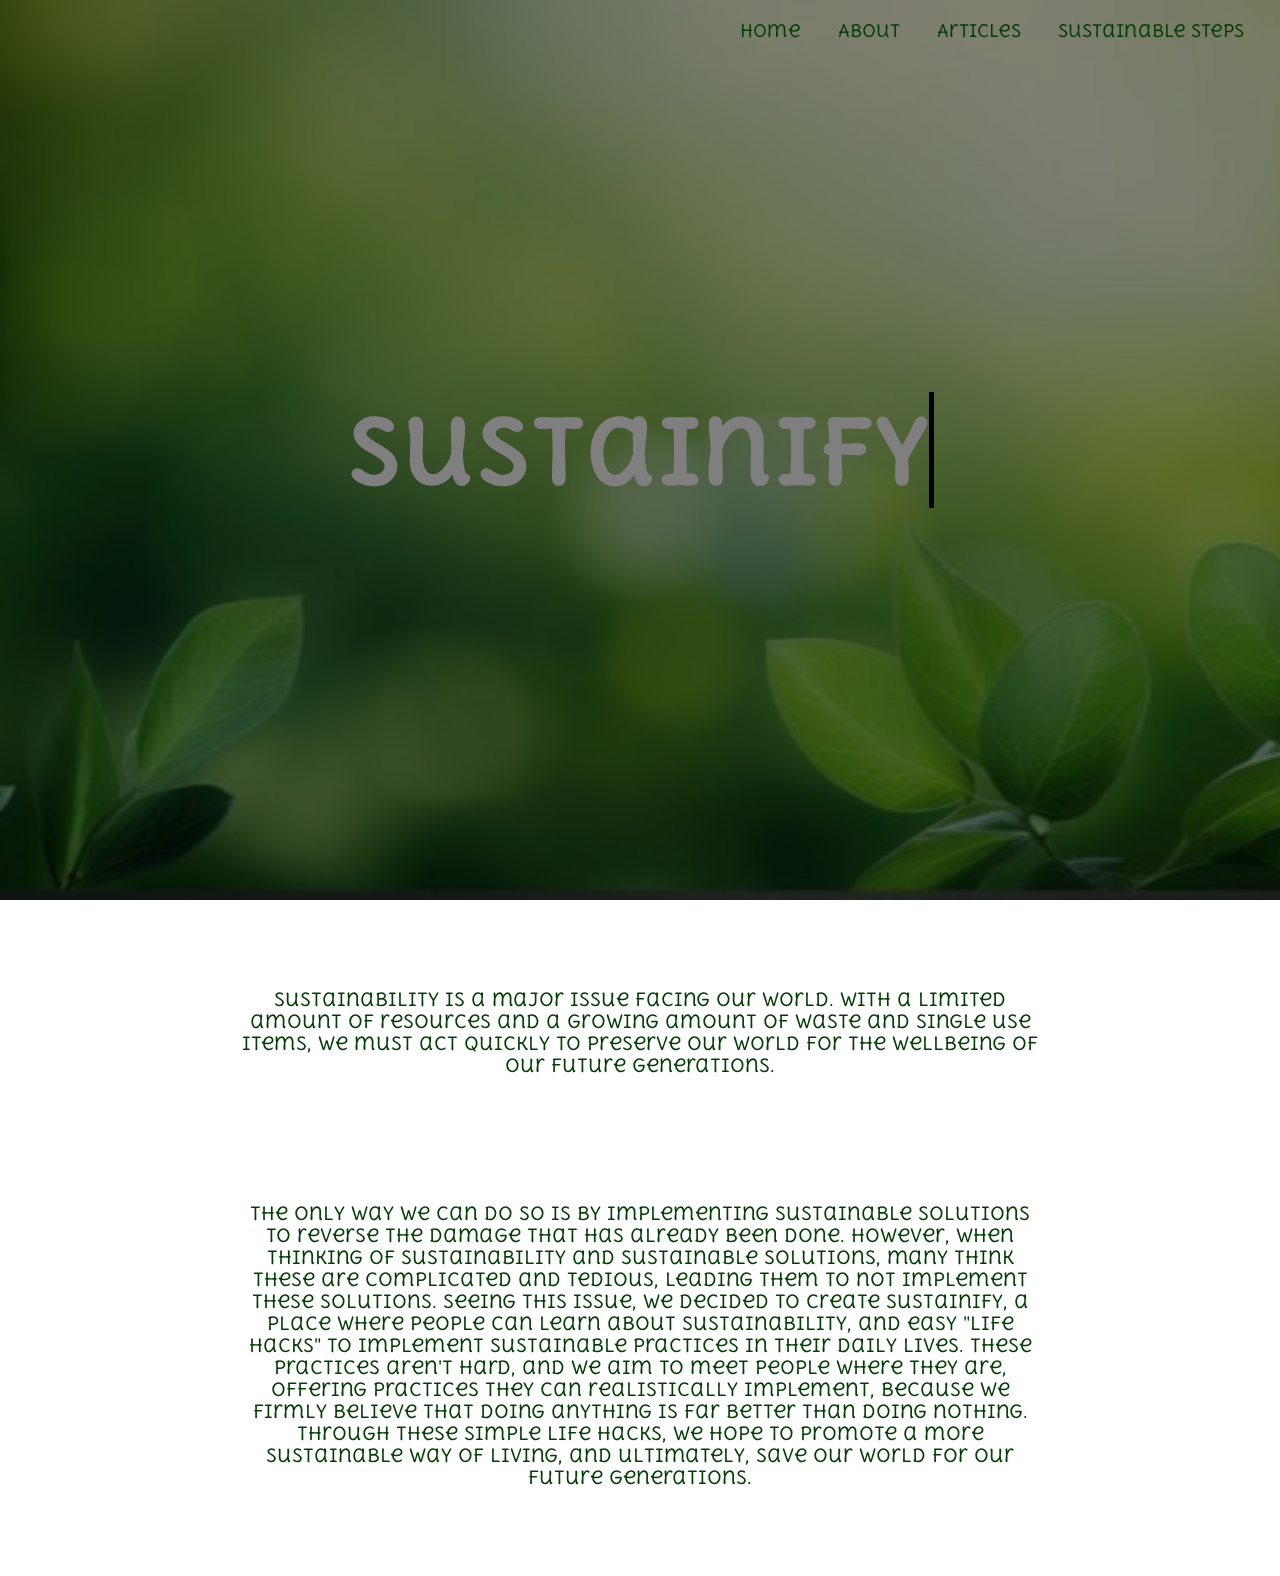
<file: index.html>
<html>
  <head>
     
    <title>Sustainify</title>
    <link rel="stylesheet" href="style.css" type="text/css"/>
    <link rel="stylesheet" href="https://cdnjs.cloudflare.com/ajax/libs/font-awesome/4.7.0/css/font-awesome.min.css">
  
    <link rel="preconnect" href="https://fonts.googleapis.com">
    <link rel="preconnect" href="https://fonts.gstatic.com" crossorigin>
    <link href="https://fonts.googleapis.com/css2?family=Borel&family=Delius+Unicase:wght@400;700&display=swap" rel="stylesheet">
  </head>

  <div id="home">
  <div class="background"></div> <!-- Background image -->
<div class="overlay"></div> <!-- Overlay -->

<!-- Navigation Bar -->
<div class="navigation">
    <header>
        <div class="topnav">
            <a href="index.html">Home</a>
            <a href="About.html">About</a>
            <a href="Articles.html">Articles</a>
            <a href="SustainableSteps.html">Sustainable Steps</a>
        </div>
    </header>
</div>

<!-- Centered title and button -->
<div class="center-container">
    <div class="titleHome">
        <h1>Sustainify</h1>
    </div>
</div>

<div class="info">
  <p>Sustainability is a major issue facing our world. With a limited amount of resources and a growing amount of waste and single use items, we must act quickly to preserve our world for the wellbeing of our future generations.</p>
</div>  
  
<div class="info">
  <p>The only way we can do so is by implementing sustainable solutions to reverse the damage that has already been done. However, when thinking of sustainability and sustainable solutions, many think these are complicated and tedious, leading them to not implement these solutions. Seeing this issue, we decided to create Sustainify, a place where people can learn about sustainability, and easy "life hacks" to implement sustainable practices in their daily lives. These practices aren't hard, and we aim to meet people where they are, offering practices they can realistically implement, because we firmly believe that doing anything is far better than doing nothing. Through these simple life hacks, we hope to promote a more sustainable way of living, and ultimately, save our world for our future generations.</p>
</div>
</file>
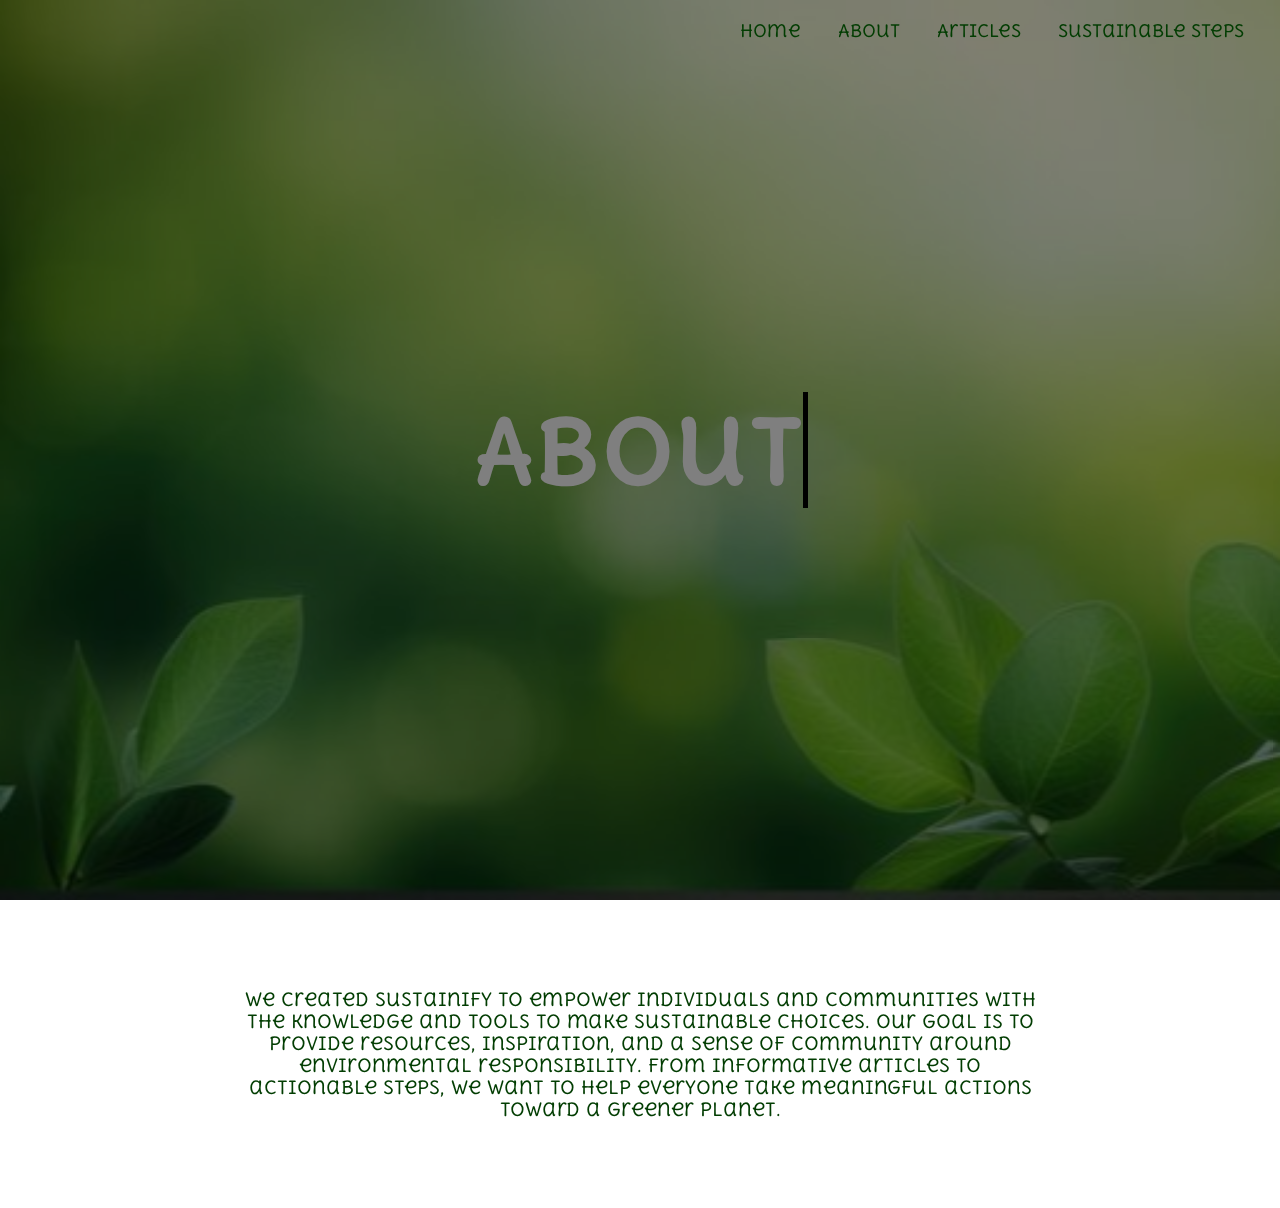
<file: About.html>
<html>
  <head>
    <link rel="icon" type="image/x-icon" href="leaf.jpg">
    <title>About</title>
    <link rel="stylesheet" href="style.css" type="text/css"/>
    <link rel="stylesheet" href="https://cdnjs.cloudflare.com/ajax/libs/font-awesome/4.7.0/css/font-awesome.min.css">
  
    <link rel="preconnect" href="https://fonts.googleapis.com">
    <link rel="preconnect" href="https://fonts.gstatic.com" crossorigin>
    <link href="https://fonts.googleapis.com/css2?family=Borel&family=Delius+Unicase:wght@400;700&display=swap" rel="stylesheet">
  </head>

  <div class="background"></div> <!-- Background image -->
<div class="overlay"></div> <!-- Overlay -->

<!-- Navigation Bar -->
<div class="navigation">
    <header>
        <div class="topnav">
            <a href="index.html">Home</a>
            <a href="About.html">About</a>
            <a href="Articles.html">Articles</a>
            <a href="SustainableSteps.html">Sustainable Steps</a>
        </div>    
    </header>
</div>

<!-- Centered title and button -->
<div class="center-container">
    <div class="titleAbout">
        <h1>About</h1>
    </div>

</div>

<div class="info">
    <p>We created Sustainify to empower individuals and communities with the knowledge and tools to make sustainable choices. Our goal is to provide resources, inspiration, and a sense of community around environmental responsibility. From informative articles to actionable steps, we want to help everyone take meaningful actions toward a greener planet.</p>
</div>
</file>
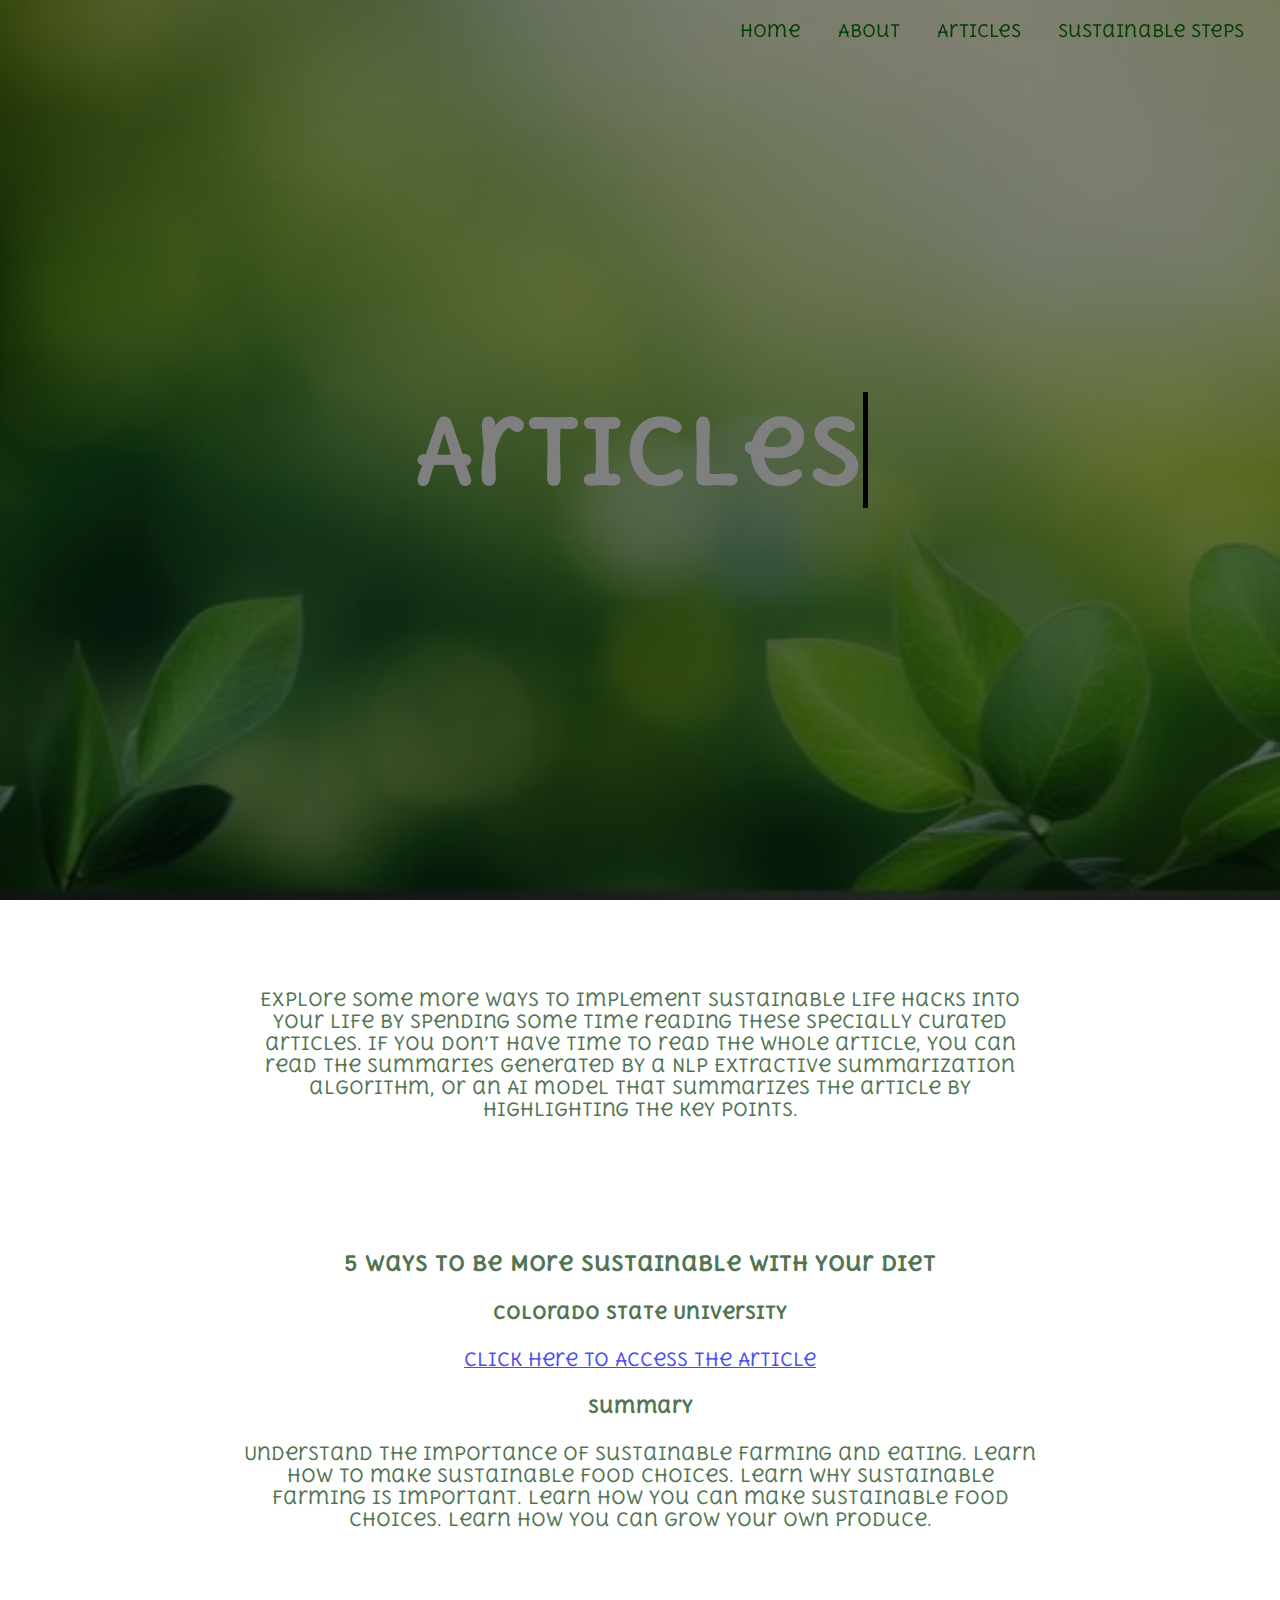
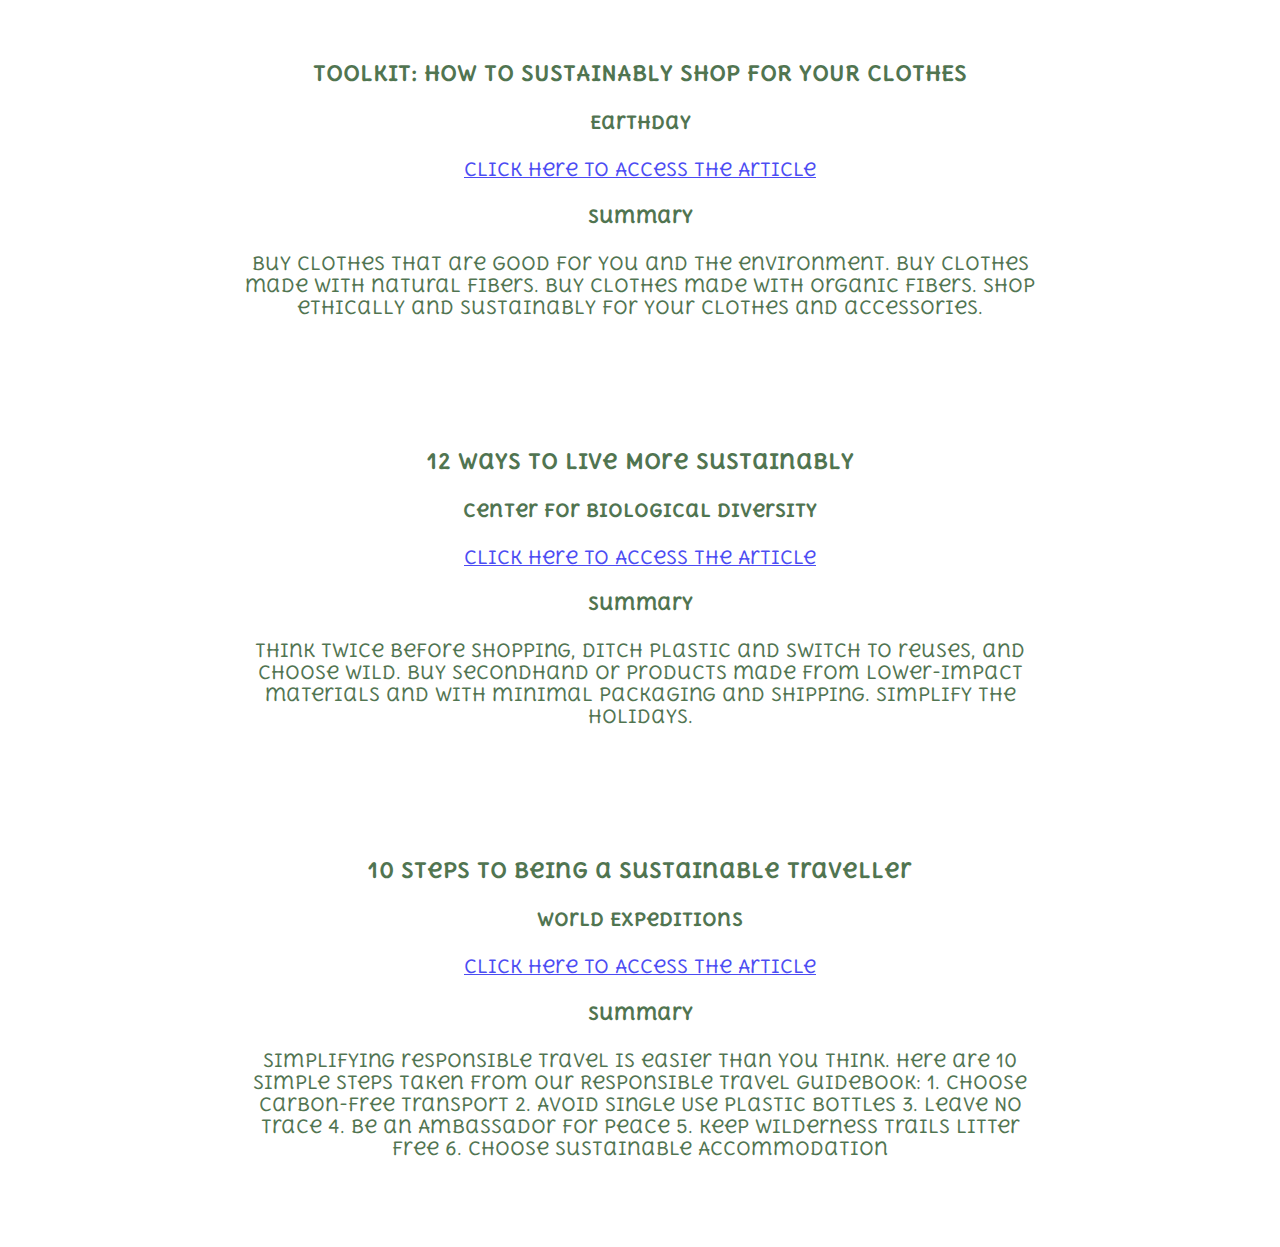
<file: Articles.html>
<html>
  <head>
    <title>About</title>
    <link rel="icon" type="image/x-icon" href="leaf.jpg">
    <link rel="stylesheet" href="style.css" type="text/css"/>
    <link rel="stylesheet" href="https://cdnjs.cloudflare.com/ajax/libs/font-awesome/4.7.0/css/font-awesome.min.css">
  
    <link rel="preconnect" href="https://fonts.googleapis.com">
    <link rel="preconnect" href="https://fonts.gstatic.com" crossorigin>
    <link href="https://fonts.googleapis.com/css2?family=Borel&family=Delius+Unicase:wght@400;700&display=swap" rel="stylesheet">
  </head>

  <div class="background"></div> <!-- Background image -->
<div class="overlay"></div> <!-- Overlay -->

<!-- Navigation Bar -->
<div class="navigation">
    <header>
        <div class="topnav">
            <a href="index.html">Home</a>
            <a href="About.html">About</a>
            <a href="Articles.html">Articles</a>
            <a href="SustainableSteps.html">Sustainable Steps</a>
        </div>    
    </header>
</div>

<!-- Centered title and button -->
<div class="center-container">
    <div class="titleArticles">
        <h1>Articles</h1>
    </div>

</div>
       
<div class="articleLinks">
    <p>Explore some more ways to implement sustainable life hacks into your life by spending some time reading these specially curated articles. If you don’t have time to read the whole article, you can read the summaries generated by a NLP Extractive Summarization algorithm, or an AI model that summarizes the article by highlighting the key points.</p>
</div>

<div class="articleLinks">
    <div class="articleInfo">
        <h3>5 Ways to be More Sustainable with your Diet</h3>
        <h4>Colorado State University</h4>
        <a href="https://www.chhs.colostate.edu/krnc/monthly-blog/5-ways-to-support-sustainable-farming/">Click Here to Access the Article</a>
    </div>
    <div class="articleInfo">
        <h4>Summary</h4>
        <p>Understand the importance of sustainable farming and eating. Learn how to make sustainable food choices. Learn why sustainable farming is important. Learn how you can make sustainable food choices. Learn how you can grow your own produce.</p>
    </div>
</div>

<div class="articleLinks">
    <h3>TOOLKIT: HOW TO SUSTAINABLY SHOP FOR YOUR CLOTHES</h3>
    <h4>Earthday</h4>
    <a href="https://www.earthday.org/toolkit-how-to-shop-for-your-clothes/#:~:text=Earth%2Dfriendly%20benefit%3A%20Buying%20clothes,silk%2C%20wool%2C%20and%20alpaca.">Click Here to Access the Article</a>
    <h4>Summary</h4>
    <p>Buy clothes that are good for you and the environment. Buy clothes made with natural fibers. Buy clothes made with organic fibers. Shop ethically and sustainably for your clothes and accessories.</p>
</div>

<div class="articleLinks">
    <h3>12 Ways to Live More Sustainably</h3>
    <h4>Center for Biological Diversity</h4>
    <a href="https://www.biologicaldiversity.org/programs/population_and_sustainability/sustainability/live_more_sustainably.html#plastic">Click Here to Access the Article</a>
    <h4>Summary</h4>
    <p>Think twice before shopping, ditch plastic and switch to reuses, and choose wild. Buy secondhand or products made from lower-impact materials and with minimal packaging and shipping. Simplify the holidays. </p>
</div>

<div class="articleLinks">
    <h3>10 Steps to Being a Sustainable Traveller</h3>
    <h4>World Expeditions</h4>
    <a href="https://worldexpeditions.com/Blog/10-steps-to-being-a-sustainable-traveller">Click Here to Access the Article</a>
    <h4>Summary</h4>
    <p>Simplifying responsible travel is easier than you think. Here are 10 simple steps taken from our Responsible Travel Guidebook: 1. Choose Carbon-Free Transport 2. Avoid Single Use Plastic Bottles 3. Leave No Trace 4. Be an Ambassador for Peace 5. Keep Wilderness Trails Litter Free 6. Choose Sustainable Accommodation</p>
</div>

<!--<div class="articleLinks">
    <h3>Title</h3>
    <h4>Author</h4>
    <a href="url">Click Here to Access the Article</a>
</div>-->
</file>
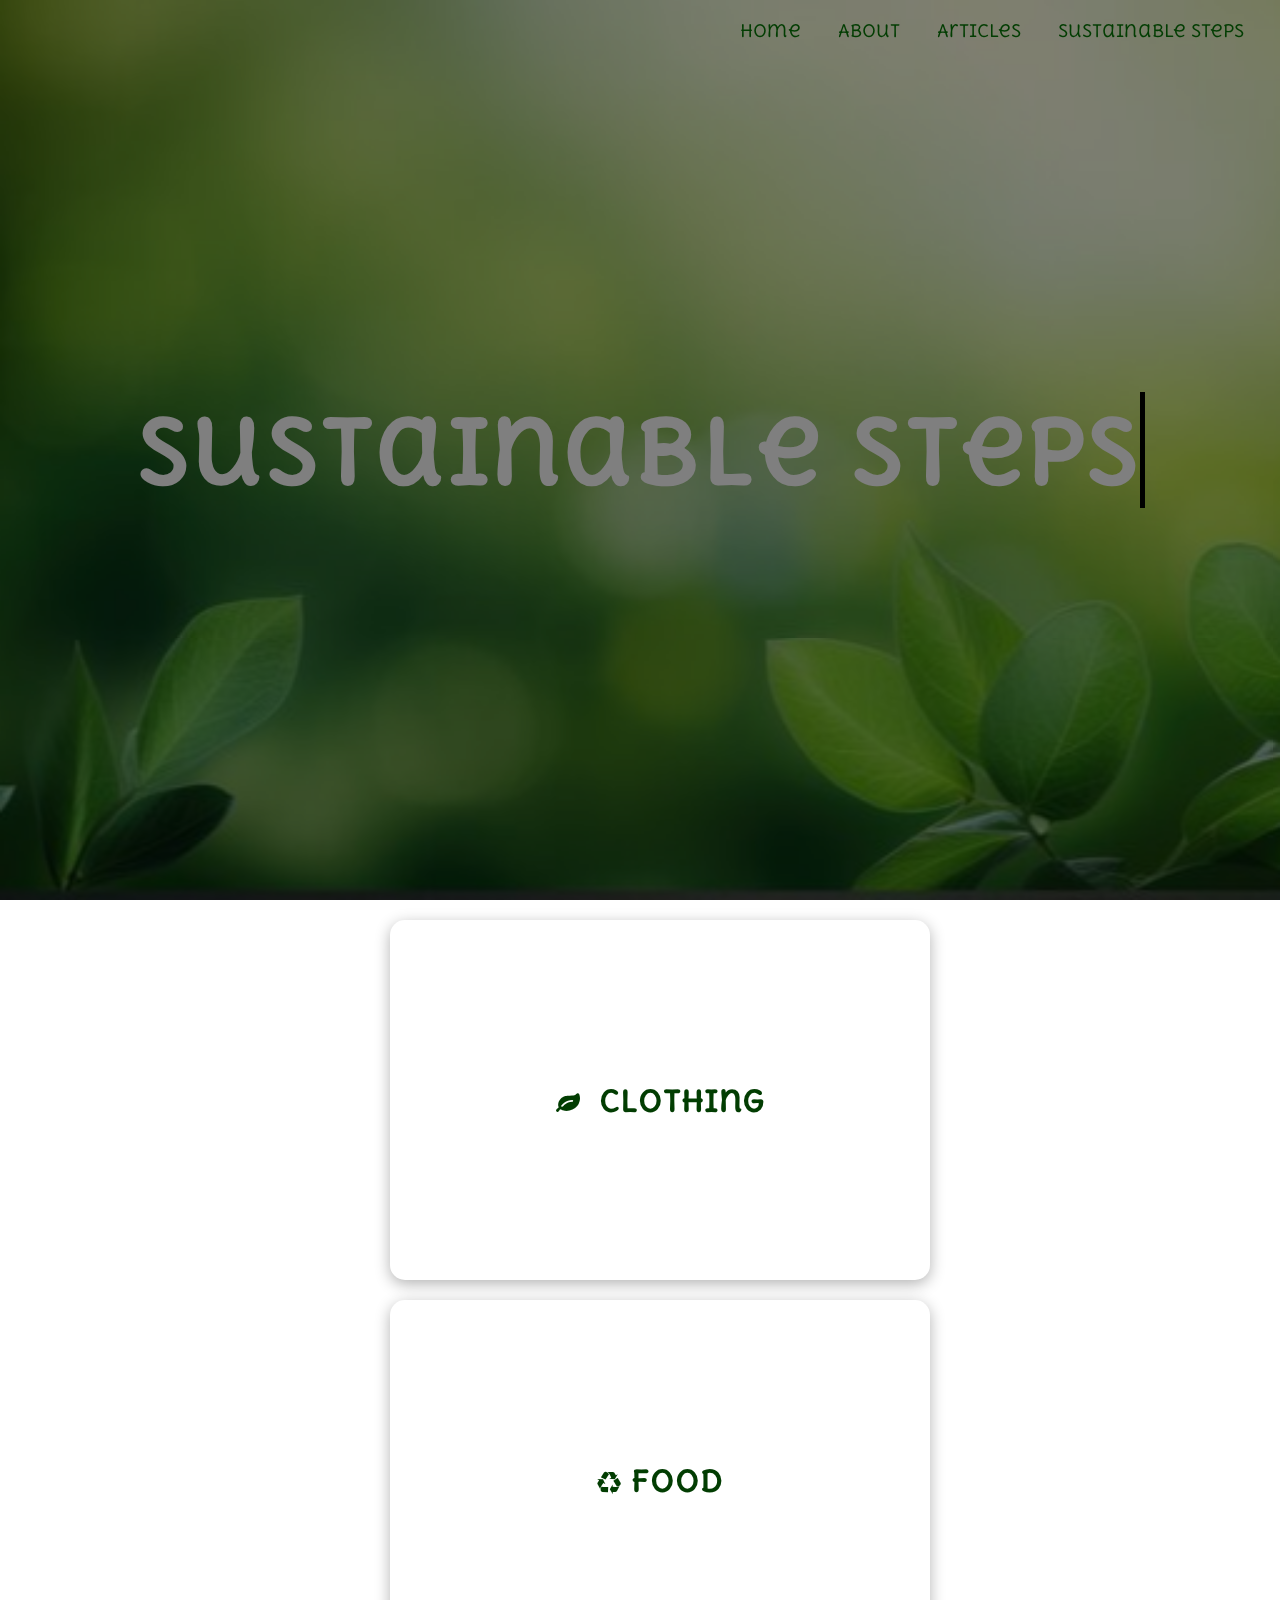
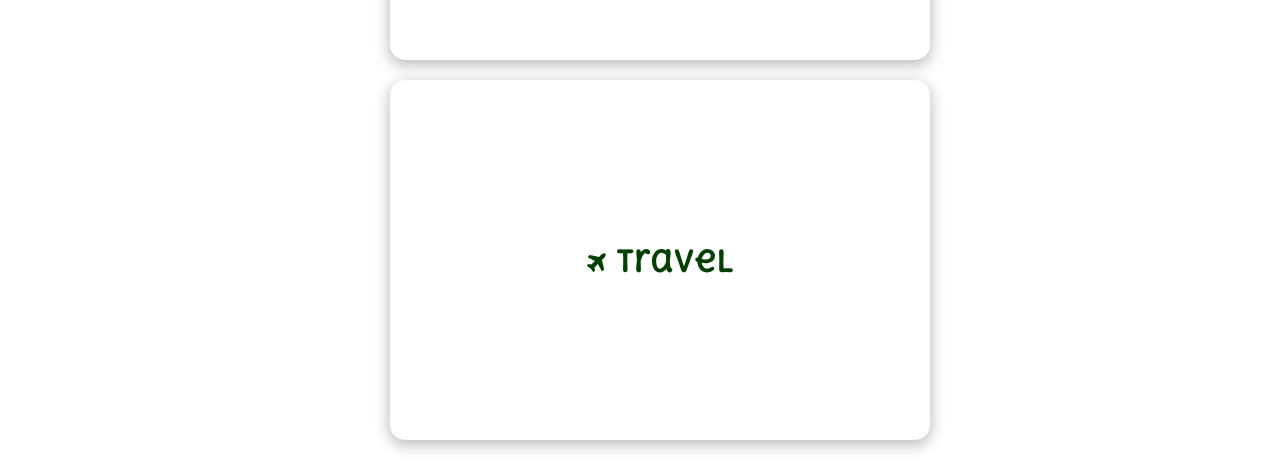
<file: SustainableSteps.html>
<html>
  <head>
    <title>About</title>
    <link rel="stylesheet" href="style.css" type="text/css"/>
    <link rel="stylesheet" href="https://cdnjs.cloudflare.com/ajax/libs/font-awesome/4.7.0/css/font-awesome.min.css">
  
    <link rel="preconnect" href="https://fonts.googleapis.com">
    <link rel="preconnect" href="https://fonts.gstatic.com" crossorigin>
    <link href="https://fonts.googleapis.com/css2?family=Borel&family=Delius+Unicase:wght@400;700&display=swap" rel="stylesheet">
  </head>

  <div class="background"></div> <!-- Background image -->
<div class="overlay"></div> <!-- Overlay -->

<!-- Navigation Bar -->
<div class="navigation">
    <header>
        <div class="topnav">
            <a href="index.html">Home</a>
            <a href="About.html">About</a>
            <a href="Articles.html">Articles</a>
            <a href="SustainableSteps.html">Sustainable Steps</a>
        </div>    
    </header>
</div>

<!-- Centered title and button -->
<div class="center-container">
    <div class="titleSS">
        <h1>Sustainable Steps</h1>
    </div>

</div>

<!-- <div class="susSteps1">
    <p>Sustainable Hacks can be implemented in every aspect of our lives, saving not only money, time, and/or resources, but most importantly, our planet.</p>
</div>

<div class="susSteps2">
    <p>Clothing</p>
    <ul>
        <li> <p> Be mindful of the clothes you’re purchasing, don’t buys clothes just because their trendy, but make sure that they are also good quality, as these pieces will last longer, saving money and our planet. </p></li>
        <li> <p> Go thrifting! Thrift shops are filled with numerous styles of clothing, most of which are in great condition, saving money and reducing the number of clothes thrown away each year.</p></li>
    </ul>
</div> -->

<div class="flip-card">
    <div class="flip-card-inner">
        <div class="flip-card-front">
            <h2><i class="fa fa-leaf"></i> Clothing</h2>
        </div>
        <div class="flip-card-back">
            <p>Be mindful of the clothes you’re purchasing, don’t buys clothes just because their trendy, but make sure that they are also good quality, as these pieces will last longer, saving money, and by buying second-hand, you're not only saving money but also reducing waste and giving clothing a second life, which is a great way to support sustainable fashion.</p>
            <p1>Go thrifting! Thrift shops are filled with numerous styles of clothing, and</p1>
        </div>
    </div>
</div>

<div class="flip-card">
    <div class="flip-card-inner">
        <div class="flip-card-front">
            <h2><i class="fa fa-recycle"></i>Food</h2>
        </div>
        <div class="flip-card-back">
            <p>When you’re able, buy foods that are sustainably sourced. We understand that sometimes these foods can be expensive, however, if you are in a position to do so, purchasing these foods will help you be healthier, preventing potential healthcare costs, while also supporting environmentally responsible farming practices.</p>
            <p1>When shopping for food, try to use reusable bags, and avoid single-use plastic bags</p1>
        </div>
    </div>
</div>

<div class="flip-card">
    <div class="flip-card-inner">
        <div class="flip-card-front">
            <h2><i class="fa fa-plane"></i>Travel</h2>
        </div>
        <div class="flip-card-back">
            <p>Plan your travels with sustainability in mind. Opt for eco-friendly accommodations and transportation options, like trains or carpooling.            </p>
            <p1>Consider staying in local areas to support small businesses, and bring reusable water bottles and utensils to minimize waste during your trip.</p1>
        </div>
    </div>
</div>
</file>
<file: style.css>
*{
    font-family: "Delius Unicase";
}

.delius-unicase-regular {
    font-family: "Delius Unicase", cursive;
    font-weight: 400;
    font-style: normal;
  }

/* Fullscreen background image */
.background {
    position: fixed;
    top: 0;
    left: 0;
    width: 100%;
    height: 100%;
    background-image: url(background2.jpg);
    background-size: cover;
    background-position: center;
    z-index: -1;
}

/* Overlay styles */
.overlay {
    position: fixed;
    top: 0;
    left: 0;
    width: 100%;
    height: 100%;
    background-color: rgba(0, 0, 0, 0.5);
    z-index: 0;
}

body {
    background-color: white;
    margin: 0;
    padding: 0;
}

/* Make sure header/nav is separate from flex container */
.navigation header {
    width: 100%;
    position: absolute; /* Fixes the nav bar at the top */
    top: 0;
    z-index: 1; /* Keeps nav above the overlay */
}

.topnav {
    overflow: hidden;
    background-color: transparent;
    text-align: right;
    padding: 20px;
}

.topnav a {
    color: rgb(2, 61, 2);
    text-align: center;
    padding: 14px 16px;
    text-decoration: none;
    font-size: 17px;
}

.topnav a:visited {
    color: rgb(2, 61, 2);
}

.topnav a.active {
    color: rgb(2, 61, 2);
}

/* Flexbox layout for centering title and button */
.center-container {
    display: flex;
    flex-direction: column; /* Stacks title and button vertically */
    justify-content: center;
    align-items: center;
    height: 100vh;
    z-index: 1; /* Ensures it's above the background and overlay */
}

.titleHome h1 {
    font-size: 90px;
    color: white;
    white-space: nowrap;
    overflow: hidden;
    animation: typewriter 2s steps(10) infinite alternate, blink 800ms steps(10) infinite normal;
    border-right: 5px solid black;
    margin: 0;
}

.titleAbout h1 {
    font-size: 90px;
    color: white;
    white-space: nowrap;
    overflow: hidden;
    animation: typewriterAbout 2s steps(5) infinite alternate, blink 800ms steps(5) infinite normal;
    border-right: 5px solid black;
    margin: 0;
}

.titleSS h1 {
    font-size: 90px;
    color: white;
    white-space: nowrap;
    overflow: hidden;
    animation: typewriterSS 2s steps(17) infinite alternate, blink 800ms steps(17) infinite normal;
    border-right: 5px solid black;
    margin: 0;
}

.titleArticles h1 {
    font-size: 90px;
    color: white;
    white-space: nowrap;
    overflow: hidden;
    animation: typewriterArticles 2s steps(8) infinite alternate, blink 800ms steps(8) infinite normal;
    border-right: 5px solid black;
    margin: 0;
}

/* Typewriter and blink animations */
@keyframes typewriter {
    from {
        width: 0ch;
    }
    to {
        width: 10ch;
    }
}

@keyframes typewriterSS {
    from {
        width: 0ch;
    }
    to {
        width: 16.2ch;
    }
}

@keyframes typewriterArticles {
    from {
        width: 0ch;
    }
    to {
        width: 8ch;
    }
}

@keyframes typewriterAbout {
    from {
        width: 0ch;
    }
    to {
        width: 6.4ch;
    }
}

@keyframes blink {
    from {
        border-color: black;
    }
    to {
        border-color: transparent;
    }
}

/* Info section styling */
.info {
    position: relative;
    text-align: center;
    margin: 50px auto;
    padding: 20px;
    color: rgb(2, 61, 2);
    max-width: 800px; /* Adjust width as necessary */
    font-size: 18px; /* Adjust font size */
    background-color: rgba(255, 255, 255,0.7); /* Transparent background for contrast */
    border-radius: 10px;
  }

  .articleLinks {
    position: relative;
    text-align: center;
    margin: 50px auto;
    padding: 20px;
    color: rgb(7, 59, 7);
    max-width: 800px; /* Adjust width as necessary */
    font-size: 18px; /* Adjust font size */
    background-color: rgb(255, 255, 255); /* Transparent background for contrast */
    border-radius: 10px;  
  }

  .articleLinks {
    opacity: 0.7;
  }
  
  .articleLinks:hover {
    opacity: 0.9;
}

.flip-card {
    background-color: transparent;
    width: 500px; /* Adjust as needed */
    height: 320px; /* Adjust height slightly to allow for content spacing */
    perspective: 1000px;
    margin: 20px auto;
    margin-bottom: 60px;
}

.flip-card-inner {
    position: relative;
    width: 100%;
    height: 100%;
    transition: transform 0.8s;
    transform-style: preserve-3d;
}

.flip-card:hover .flip-card-inner {
    transform: rotateY(180deg);
}

.flip-card-front, .flip-card-back {
    position: absolute;
    width: 100%;
    height: 100%;
    backface-visibility: hidden;
    display: flex;
    justify-content: center;
    align-items: center;
    border-radius: 15px;
    padding: 20px;
    box-shadow: 0 4px 15px rgba(0, 0, 0, 0.3);
    overflow-wrap: break-word; /* Prevent text from overflowing */
    word-break: break-word;
}

/* Front side of the flip card */
.flip-card-front {
    background-color: white;
    color: rgb(2, 61, 2);
    font-size: 20px;
    font-family: 'Delius Unicase', cursive;
}

/* Back side of the flip card */
.flip-card-back {
    background-color: white;
    color: rgb(2, 61, 2);
    transform: rotateY(180deg);
    font-size: 16px;
    font-family: 'Borel', cursive;
    overflow-y: auto; /* Adds a scrollbar if content overflows */
    padding: 20px; /* Ensures the text doesn't touch the edges */
    flex-direction: column; /* Stack elements vertically */
    text-align: center; /* Center text for a neat appearance */
}

.flip-card-front i {
    margin-right: 10px;
    font-size: 24px;
}
</file>
